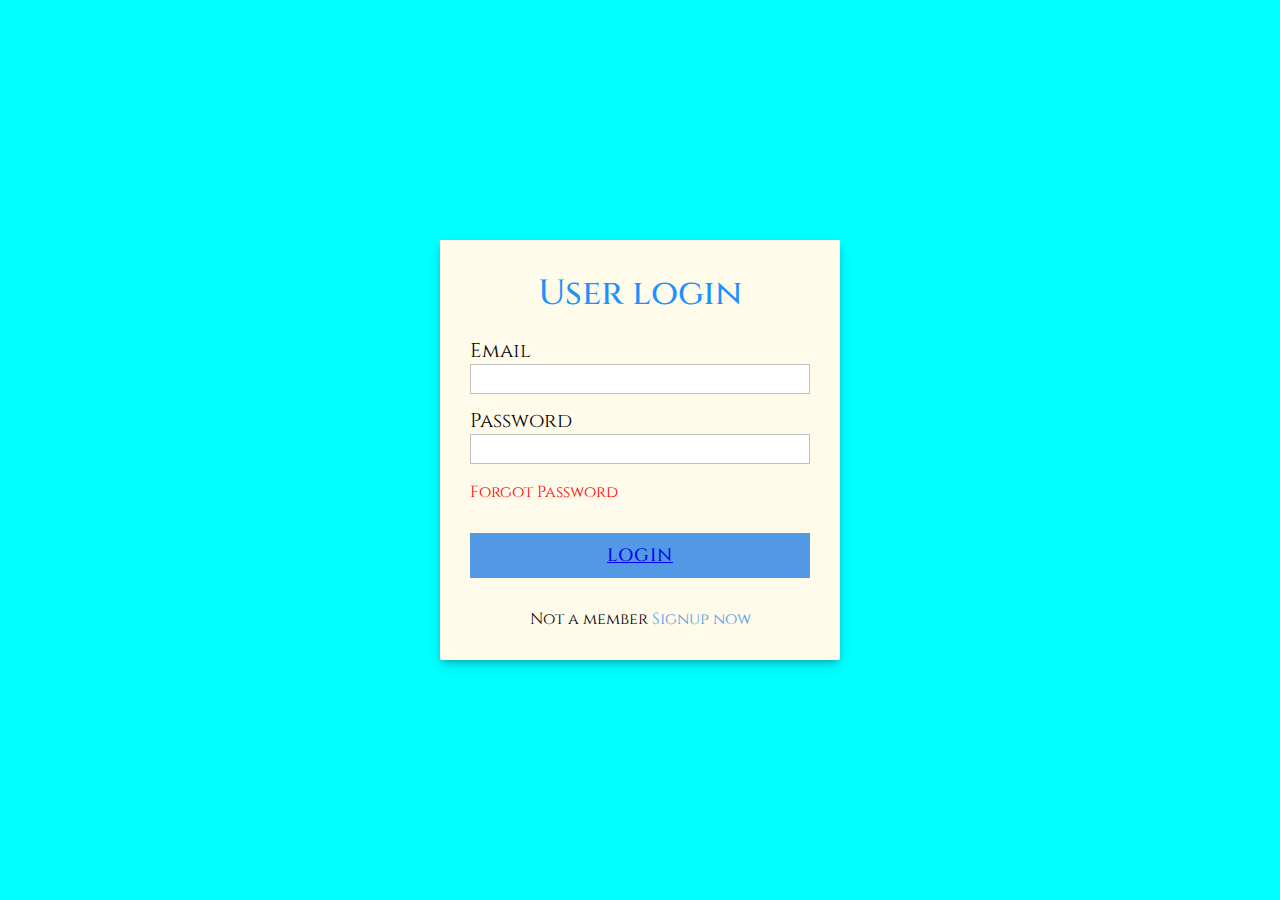
<file: login.html>
<!DOCTYPE html>
<html lang="en">
<head>
    <meta charset="UTF-8">
    <meta http-equiv="X-UA-Compatible" content="IE=edge">
    <meta name="viewport" content="width=device-width, initial-scale=1.0">
    <title>login</title>
    <link rel="stylesheet" href="stylee.css">
</head>
<body>
    <div class="container">
        <div class="text">User login</div>
        <form action="#">
        <div class="data">
            <label for="email">Email</label>
            <input type="text" name="email" id="email">
        </div>
        <div class="data">
            <label for="password">Password</label>
            <input type="password" name="password" id="password">
        </div>
        <div class="forgot-pass">
            <a href="#">Forgot Password</a>
        </div>
        <div class="btn">
            <button type="submit"><a href="index.html">Login</a></button>
        </div>
        <div class="signup-link">Not a member <a href="register.html">Signup now</a></div>
    </form>
    </div>
</body>
</html>
</file>
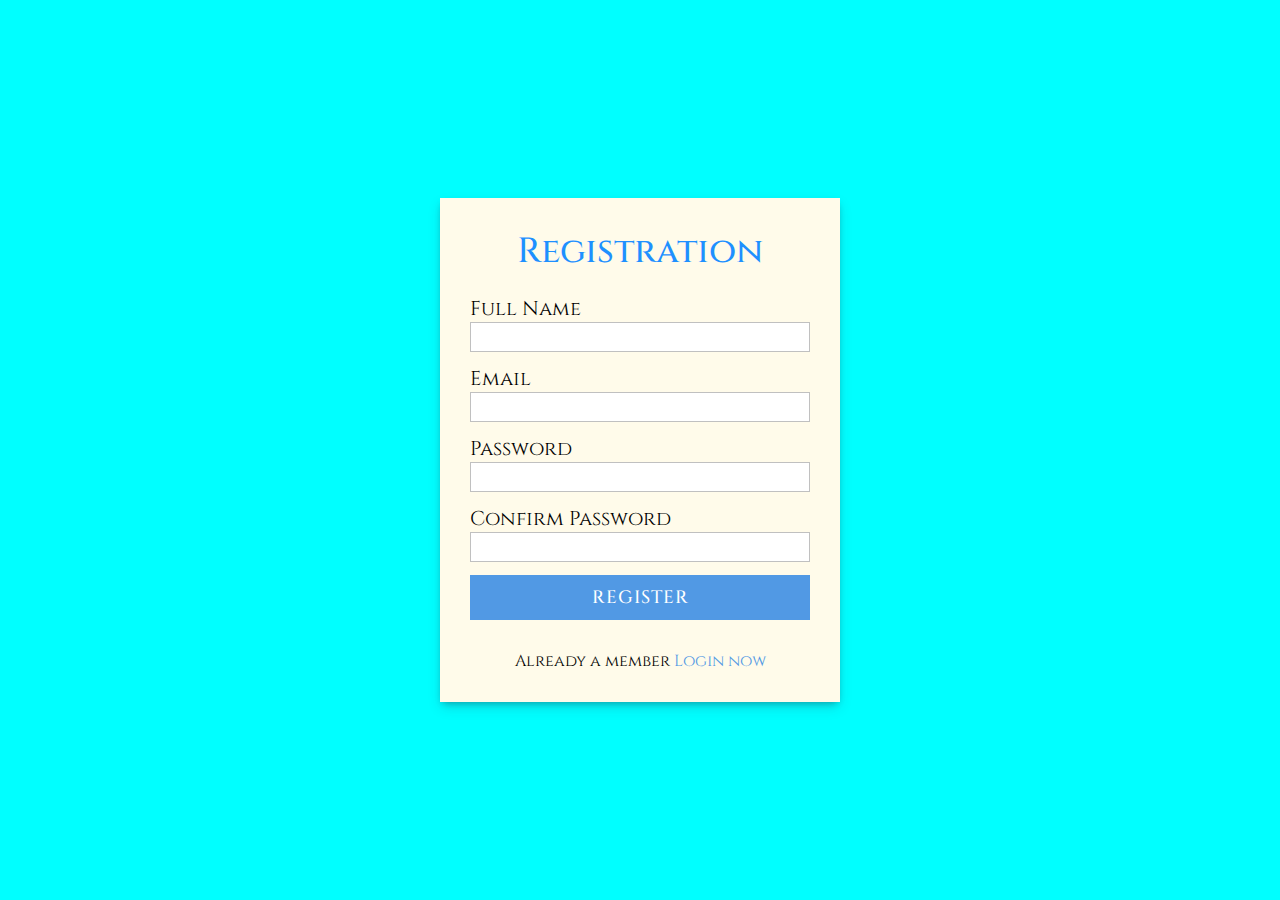
<file: register.html>
<!DOCTYPE html>
<html lang="en">
<head>
    <meta charset="UTF-8">
    <meta http-equiv="X-UA-Compatible" content="IE=edge">
    <meta name="viewport" content="width=device-width, initial-scale=1.0">
    <title>login</title>
    <link rel="stylesheet" href="stylee.css">
</head>
<body>
    <div class="container">
        <div class="text">Registration </div>
        <form action="#">
            <div class="data">
                <label for="name">Full Name</label>
                <input type="text" name="name" id="name">
            </div>
            <div class="data">
            <label for="email">Email</label>
            <input type="email" name="email" id="email">
        </div>
        <div class="data">
            <label for="password">Password</label>
            <input type="password" name="password" id="password">
        </div>
        <div class="data">
            <label for="confirm_password">Confirm Password</label>
            <input type="password" name="confirm_password" id="password">
        </div>
       
        <div class="btn">
            <button type="submit">Register</button>
        </div>
        <div class="signup-link">Already a member <a href="login.html">Login now</a></div>
    </form>
    </div>
</body>
</html>
</file>
<file: stylee.css>
@import url('https://fonts.googleapis.com/css2?family=Cinzel&display=swap');

*{
    margin: 0;
    padding: 0;
    outline: none;
    box-sizing: border-box;
    font-family: 'Cinzel', serif;
}

body{
    height: 100vh;
    width: 100%;
    background-color: aqua;
}

.container{
    position: absolute;
    top: 50%;
    left: 50%;
    transform: translate(-50%,-50%);
    display: block;
    background:rgb(255, 251, 234);
    width: 400px;
    padding: 30px;
    box-shadow: rgba(50, 50, 93, 0.25) 0px 6px 12px -2px, rgba(0, 0, 0, 0.3) 0px 3px 7px -3px;
}

.container .text{
    font-size: 35px;
    font-weight: 500;
    text-align: center;
    color: dodgerblue;
}

.container form{
    margin-top: -20px;
}
    
.container form .data{
    height: 30px;
    width: 100%;
    margin: 40px 0;
}

form .data label{
    font-size: 20px;
}

form .data input{
    height: 100%;
    width: 100%;
    padding-left: 10px;
    font-size: 17px;
    border: 1px solid silver;
}

form .data input:focus{
    border-color: #5199E4;
    border-bottom-width: 2px;
}

form .forgot-pass{
    margin-top: -8px;
    padding-top: 12px;
}
form .forgot-pass a{
    color: #ff0000;
    text-decoration:crimson;
  }
form .forgot-pass a:hover{
    text-decoration: underline;
  }
  
form .btn{
    margin: 30px 0;
    height: 45px;
    width: 100%;
   
}
form .btn button{
    height: 100%;
    width: 100%;
    background: none;
    border: none;
    color: #fff; 
     background:#5199E4;
     font-size: 18px;
     font-weight: 500;
     text-transform: uppercase;
     letter-spacing: 1px;
     cursor: pointer;
  }
  
  form .signup-link{
    text-align: center;
  }
  
  form .signup-link a{
    color: #5199E4;
    text-decoration: none;
  }
  form .signup-link a:hover{
    text-decoration: underline;
  }
</file>
